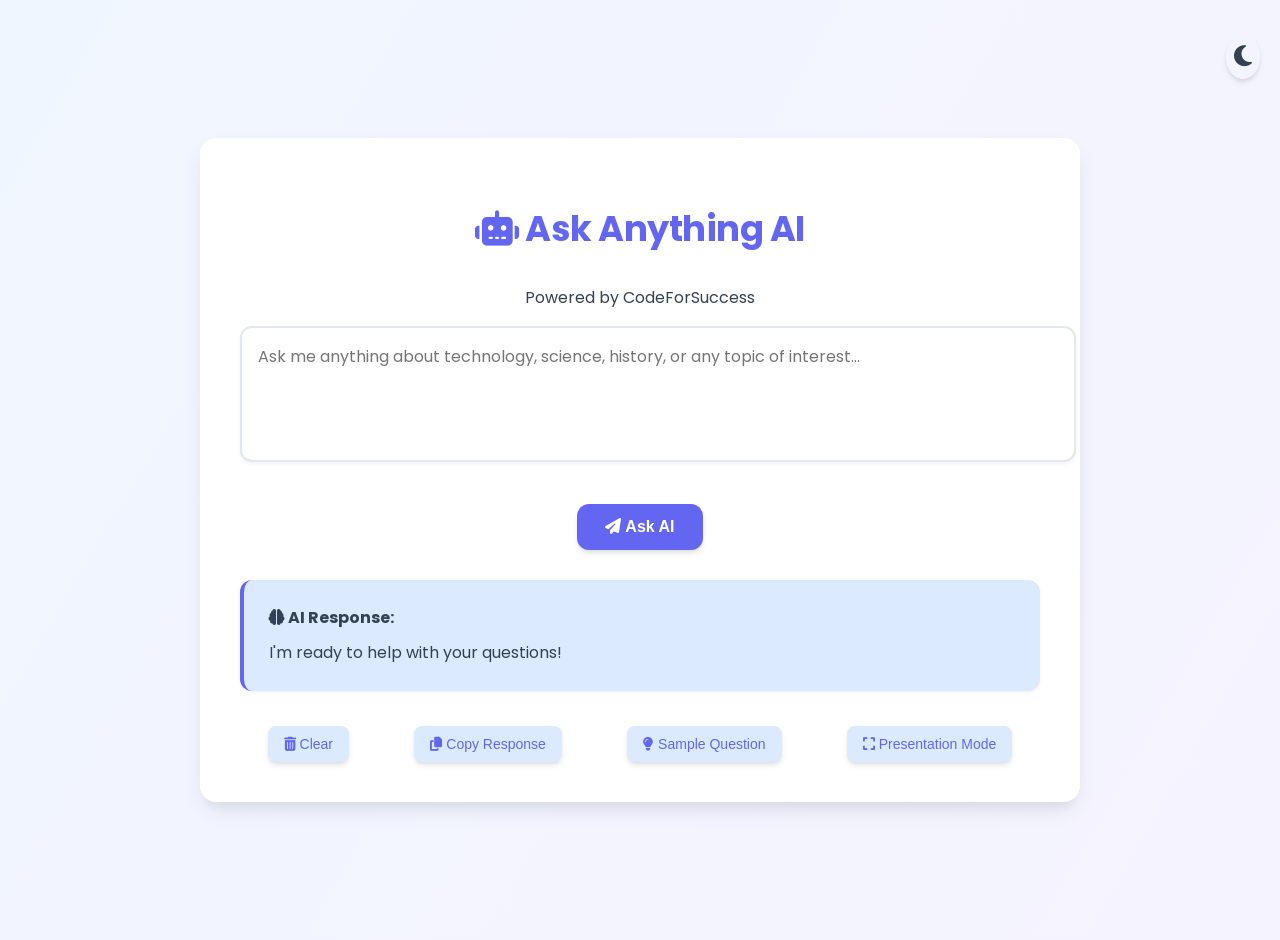
<file: 14_Spring AI/AI-UI/AskAnythingUI/index.html>
<!DOCTYPE html>
<html lang="en">
  <head>
    <meta charset="UTF-8" />
    <meta name="viewport" content="width=device-width, initial-scale=1.0" />
    <title>Ask Anything AI | Spring AI + JS</title>
    <link rel="stylesheet" href="style.css" />
    <link
      rel="stylesheet"
      href="https://cdnjs.cloudflare.com/ajax/libs/font-awesome/6.4.0/css/all.min.css"
    />
  </head>
  <body>
    <button id="themeToggle" class="theme-toggle">
      <i class="fas fa-moon"></i>
    </button>

    <div class="container">
      <h1><i class="fas fa-robot"></i> Ask Anything AI</h1>
      <p class="subtitle">Powered by CodeForSuccess</p>

      <div class="input-container">
        <textarea
          id="question"
          placeholder="Ask me anything about technology, science, history, or any topic of interest..."
          rows="4"
        ></textarea>
      </div>

      <button id="askBtn"><i class="fas fa-paper-plane"></i> Ask AI</button>

      <div class="loader" id="loader"></div>

      <div id="responseBox">
        <strong><i class="fas fa-brain"></i> AI Response:</strong>
        <span id="answer">I'm ready to help with your questions!</span>
      </div>

      <div class="features-container">
        <button class="feature-button" id="clearBtn">
          <i class="fas fa-trash-alt"></i> Clear
        </button>
        <button class="feature-button" id="copyBtn">
          <i class="fas fa-copy"></i> Copy Response
        </button>
        <button class="feature-button" id="sampleQuestionBtn">
          <i class="fas fa-lightbulb"></i> Sample Question
        </button>
        <button class="feature-button" id="fullscreenBtn">
          <i class="fas fa-expand"></i> Presentation Mode
        </button>
      </div>
    </div>

    <script src="script.js"></script>
  </body>
</html>
</file>
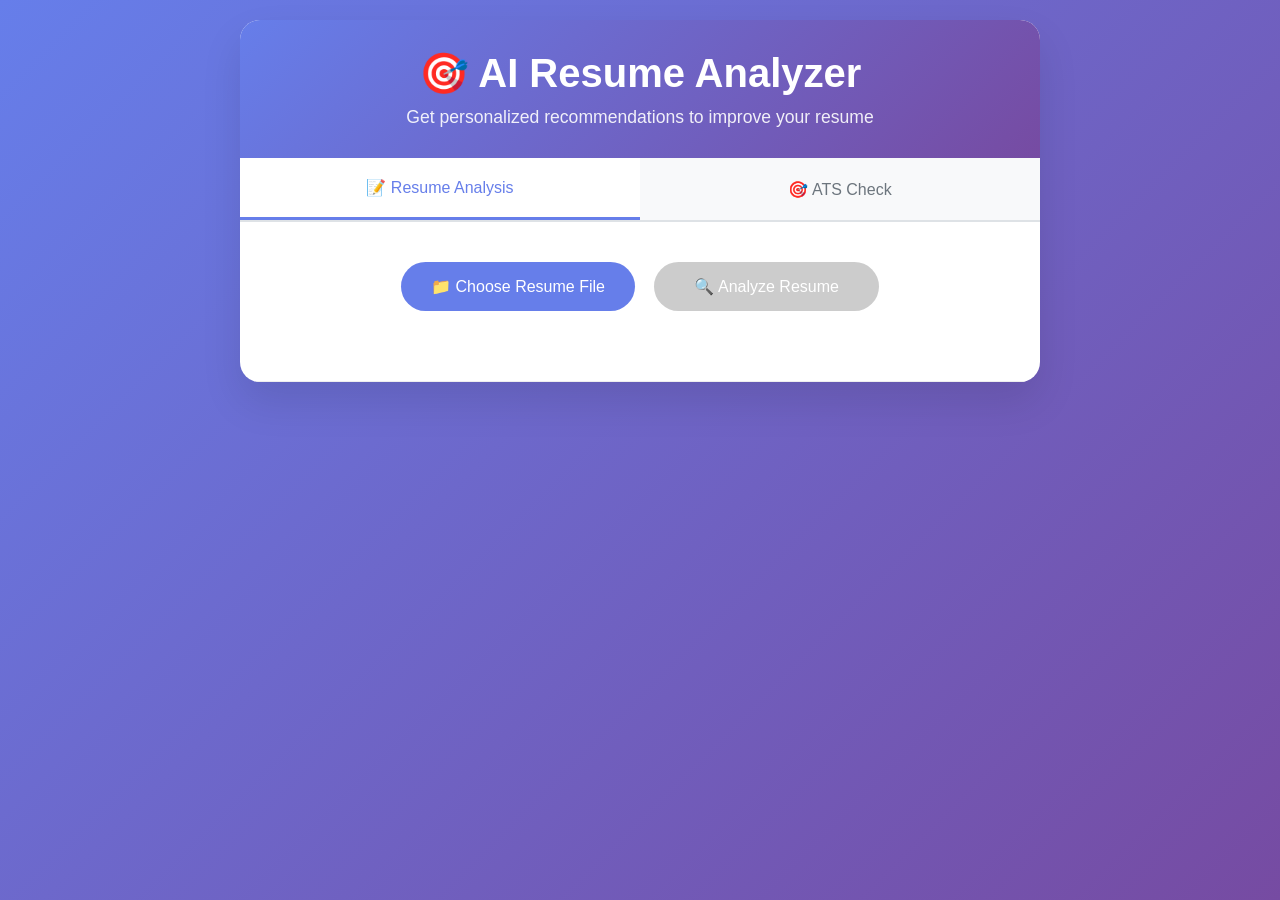
<file: 14_Spring AI/AI-UI/ResumeAnalyserUI/index.html>
<!DOCTYPE html>
<html lang="en">
  <head>
    <meta charset="UTF-8" />
    <meta name="viewport" content="width=device-width, initial-scale=1.0" />
    <title>AI Resume Analyzer</title>
    <style>
      * {
        margin: 0;
        padding: 0;
        box-sizing: border-box;
      }

      body {
        font-family: "Segoe UI", Tahoma, Geneva, Verdana, sans-serif;
        background: linear-gradient(135deg, #667eea 0%, #764ba2 100%);
        min-height: 100vh;
        padding: 20px;
      }

      .container {
        max-width: 800px;
        margin: 0 auto;
        background: white;
        border-radius: 20px;
        box-shadow: 0 20px 40px rgba(0, 0, 0, 0.1);
        overflow: hidden;
      }

      .header {
        background: linear-gradient(135deg, #667eea 0%, #764ba2 100%);
        color: white;
        padding: 30px;
        text-align: center;
      }

      .header h1 {
        font-size: 2.5em;
        margin-bottom: 10px;
      }

      .header p {
        opacity: 0.9;
        font-size: 1.1em;
      }

      .tab-container {
        display: flex;
        background: #f8f9fa;
        border-bottom: 2px solid #dee2e6;
      }

      .tab-button {
        flex: 1;
        padding: 20px;
        background: transparent;
        border: none;
        cursor: pointer;
        font-size: 16px;
        font-weight: 500;
        color: #6c757d;
        transition: all 0.3s ease;
      }

      .tab-button.active {
        background: white;
        color: #667eea;
        border-bottom: 3px solid #667eea;
      }

      .tab-button:hover {
        background: #e9ecef;
      }

      .upload-section {
        padding: 40px;
        text-align: center;
        border-bottom: 1px solid #eee;
      }

      .tab-content {
        display: none;
      }

      .tab-content.active {
        display: block;
      }

      .job-description-section {
        margin-top: 20px;
        text-align: left;
      }

      .job-description-textarea {
        width: 100%;
        min-height: 150px;
        padding: 15px;
        border: 2px solid #dee2e6;
        border-radius: 8px;
        font-family: inherit;
        font-size: 14px;
        resize: vertical;
        margin-bottom: 20px;
      }

      .job-description-textarea:focus {
        outline: none;
        border-color: #667eea;
        box-shadow: 0 0 0 3px rgba(102, 126, 234, 0.1);
      }

      .file-input-wrapper {
        position: relative;
        display: inline-block;
        margin-bottom: 20px;
      }

      .file-input {
        position: absolute;
        opacity: 0;
        width: 100%;
        height: 100%;
        cursor: pointer;
      }

      .file-input-button {
        background: #667eea;
        color: white;
        padding: 15px 30px;
        border-radius: 50px;
        border: none;
        cursor: pointer;
        font-size: 16px;
        transition: all 0.3s ease;
      }

      .file-input-button:hover {
        background: #5a6fd8;
        transform: translateY(-2px);
      }

      .analyze-btn {
        background: #28a745;
        color: white;
        padding: 15px 40px;
        border-radius: 50px;
        border: none;
        cursor: pointer;
        font-size: 16px;
        margin-left: 15px;
        transition: all 0.3s ease;
      }

      .analyze-btn:hover {
        background: #218838;
        transform: translateY(-2px);
      }

      .analyze-btn:disabled {
        background: #ccc;
        cursor: not-allowed;
        transform: none;
      }

      .results-section {
        padding: 40px;
        display: none;
      }

      .quality-score {
        text-align: center;
        margin-bottom: 30px;
      }

      .score-circle {
        width: 120px;
        height: 120px;
        border-radius: 50%;
        background: conic-gradient(
          #28a745 0deg,
          #28a745 var(--score-deg),
          #e9ecef var(--score-deg),
          #e9ecef 360deg
        );
        display: flex;
        align-items: center;
        justify-content: center;
        margin: 0 auto 15px;
        position: relative;
      }

      .score-circle::before {
        content: "";
        width: 90px;
        height: 90px;
        border-radius: 50%;
        background: white;
        position: absolute;
      }

      .score-text {
        position: relative;
        z-index: 1;
        font-size: 24px;
        font-weight: bold;
        color: #333;
      }

      .improvements-section {
        margin-top: 30px;
      }

      .improvements-title {
        font-size: 1.8em;
        color: #333;
        margin-bottom: 20px;
        display: flex;
        align-items: center;
        gap: 10px;
      }

      .improvement-card {
        background: linear-gradient(135deg, #fff7e6, #fff1d7);
        border: 2px solid #ffc107;
        border-left: 6px solid #ff9800;
        padding: 20px;
        margin-bottom: 15px;
        border-radius: 12px;
        transition: all 0.3s ease;
        box-shadow: 0 2px 8px rgba(255, 193, 7, 0.2);
      }

      .improvement-card:hover {
        transform: translateX(5px) translateY(-2px);
        box-shadow: 0 8px 20px rgba(255, 193, 7, 0.3);
        border-left-color: #e68900;
      }

      .improvement-number {
        background: linear-gradient(135deg, #ff9800, #e68900);
        color: white;
        width: 35px;
        height: 35px;
        border-radius: 50%;
        display: flex;
        align-items: center;
        justify-content: center;
        font-weight: bold;
        margin-bottom: 12px;
        box-shadow: 0 2px 6px rgba(255, 152, 0, 0.4);
      }

      .improvement-text {
        color: #8b4513;
        line-height: 1.7;
        font-size: 16px;
        font-weight: 500;
        text-shadow: 0 1px 2px rgba(255, 255, 255, 0.8);
      }

      .improvement-text::before {
        content: "💡";
        margin-right: 8px;
        font-size: 18px;
      }

      .skills-section {
        margin-top: 30px;
        padding-top: 30px;
        border-top: 1px solid #eee;
      }

      .skills-title {
        font-size: 1.5em;
        color: #333;
        margin-bottom: 15px;
      }

      .skills-container {
        display: flex;
        flex-wrap: wrap;
        gap: 10px;
      }

      .skill-tag {
        background: linear-gradient(135deg, #667eea, #764ba2);
        color: white;
        padding: 8px 16px;
        border-radius: 20px;
        font-size: 14px;
        font-weight: 500;
      }

      .loading {
        text-align: center;
        padding: 40px;
        display: none;
      }

      .spinner {
        width: 40px;
        height: 40px;
        border: 4px solid #f3f3f3;
        border-top: 4px solid #667eea;
        border-radius: 50%;
        animation: spin 1s linear infinite;
        margin: 0 auto 20px;
      }

      @keyframes spin {
        0% {
          transform: rotate(0deg);
        }
        100% {
          transform: rotate(360deg);
        }
      }

      .file-name {
        margin-top: 10px;
        color: #666;
        font-style: italic;
      }

      .error-message {
        background: #f8d7da;
        color: #721c24;
        padding: 15px;
        border-radius: 8px;
        margin-top: 20px;
        display: none;
      }

      .ats-results-section {
        padding: 40px;
        display: none;
      }

      .ats-score-container {
        text-align: center;
        margin-bottom: 30px;
      }

      .ats-score-circle {
        width: 140px;
        height: 140px;
        border-radius: 50%;
        background: conic-gradient(
          #28a745 0deg,
          #28a745 var(--ats-score-deg),
          #e9ecef var(--ats-score-deg),
          #e9ecef 360deg
        );
        display: flex;
        align-items: center;
        justify-content: center;
        margin: 0 auto 15px;
        position: relative;
      }

      .ats-score-circle::before {
        content: "";
        width: 110px;
        height: 110px;
        border-radius: 50%;
        background: white;
        position: absolute;
      }

      .ats-score-text {
        position: relative;
        z-index: 1;
        font-size: 28px;
        font-weight: bold;
        color: #333;
      }

      .keywords-section {
        display: grid;
        grid-template-columns: 1fr 1fr;
        gap: 30px;
        margin-top: 30px;
      }

      .keywords-container {
        background: #f8f9fa;
        padding: 20px;
        border-radius: 12px;
        border: 2px solid #e9ecef;
      }

      .keywords-container.matched {
        border-color: #28a745;
        background: linear-gradient(135deg, #d4edda, #c3e6cb);
      }

      .keywords-container.missing {
        border-color: #dc3545;
        background: linear-gradient(135deg, #f8d7da, #f5c6cb);
      }

      .keywords-title {
        font-size: 1.3em;
        margin-bottom: 15px;
        display: flex;
        align-items: center;
        gap: 8px;
      }

      .keyword-tag {
        display: inline-block;
        padding: 6px 12px;
        margin: 4px;
        border-radius: 16px;
        font-size: 14px;
        font-weight: 500;
      }

      .keyword-tag.matched {
        background: #28a745;
        color: white;
      }

      .keyword-tag.missing {
        background: #dc3545;
        color: white;
      }

      .ats-summary {
        background: #e3f2fd;
        border: 2px solid #2196f3;
        border-radius: 12px;
        padding: 20px;
        margin-top: 30px;
      }

      .ats-summary-title {
        font-size: 1.4em;
        color: #1976d2;
        margin-bottom: 10px;
        display: flex;
        align-items: center;
        gap: 8px;
      }

      .ats-summary-text {
        color: #424242;
        line-height: 1.6;
        font-size: 16px;
      }
    </style>
  </head>
  <body>
    <div class="container">
      <div class="header">
        <h1>🎯 AI Resume Analyzer</h1>
        <p>Get personalized recommendations to improve your resume</p>
      </div>

      <div class="tab-container">
        <button class="tab-button active" onclick="showTab('resume-analysis')">
          📝 Resume Analysis
        </button>
        <button class="tab-button" onclick="showTab('ats-check')">
          🎯 ATS Check
        </button>
      </div>

      <div class="upload-section">
        <div id="resume-analysis" class="tab-content active">
          <div class="file-input-wrapper">
            <input
              type="file"
              id="resumeFile"
              class="file-input"
              accept=".pdf,.doc,.docx"
            />
            <button class="file-input-button">📁 Choose Resume File</button>
          </div>
          <button
            onclick="uploadResume()"
            class="analyze-btn"
            id="analyzeBtn"
            disabled
          >
            🔍 Analyze Resume
          </button>
          <div class="file-name" id="fileName"></div>
        </div>

        <div id="ats-check" class="tab-content">
          <div class="file-input-wrapper">
            <input
              type="file"
              id="atsResumeFile"
              class="file-input"
              accept=".pdf,.doc,.docx"
            />
            <button class="file-input-button">📁 Choose Resume File</button>
          </div>
          <div class="job-description-section">
            <label for="jobDescription" style="display: block; margin-bottom: 8px; font-weight: 500; color: #333;">
              Job Description:
            </label>
            <textarea
              id="jobDescription"
              class="job-description-textarea"
              placeholder="Paste the job description here..."
            ></textarea>
          </div>
          <button
            onclick="checkATS()"
            class="analyze-btn"
            id="atsCheckBtn"
            disabled
          >
            🎯 Check ATS Compatibility
          </button>
          <div class="file-name" id="atsFileName"></div>
        </div>

        <div class="error-message" id="errorMessage"></div>
      </div>

      <div class="loading" id="loading">
        <div class="spinner"></div>
        <p>Analyzing your resume... Please wait</p>
      </div>

      <div class="results-section" id="results">
        <div class="quality-score">
          <div class="score-circle" id="scoreCircle">
            <div class="score-text" id="scoreText">0/10</div>
          </div>
          <h3>Overall Resume Quality</h3>
        </div>

        <div class="improvements-section">
          <h2 class="improvements-title">💡 Recommended Improvements</h2>
          <div id="improvementsList"></div>
        </div>

        <div class="skills-section">
          <h3 class="skills-title">🎯 Key Skills Identified</h3>
          <div class="skills-container" id="skillsContainer"></div>
        </div>
      </div>

      <div class="ats-results-section" id="atsResults">
        <div class="ats-score-container">
          <div class="ats-score-circle" id="atsScoreCircle">
            <div class="ats-score-text" id="atsScoreText">0%</div>
          </div>
          <h3>ATS Compatibility Score</h3>
        </div>

        <div class="ats-summary" id="atsSummarySection">
          <h3 class="ats-summary-title">
            📋 ATS Analysis Summary
          </h3>
          <div class="ats-summary-text" id="atsSummaryText"></div>
        </div>

        <div class="keywords-section">
          <div class="keywords-container matched">
            <h3 class="keywords-title">
              ✅ Matched Keywords
            </h3>
            <div id="matchedKeywords"></div>
          </div>

          <div class="keywords-container missing">
            <h3 class="keywords-title">
              ❌ Missing Keywords
            </h3>
            <div id="missingKeywords"></div>
          </div>
        </div>
      </div>
    </div>

    <script>
      // Tab functionality
      function showTab(tabName) {
        // Hide all tab contents
        document.querySelectorAll('.tab-content').forEach(content => {
          content.classList.remove('active');
        });
        
        // Remove active class from all tab buttons
        document.querySelectorAll('.tab-button').forEach(button => {
          button.classList.remove('active');
        });
        
        // Show selected tab content
        document.getElementById(tabName).classList.add('active');
        
        // Add active class to clicked tab button
        event.target.classList.add('active');
        
        // Hide results sections
        document.getElementById('results').style.display = 'none';
        document.getElementById('atsResults').style.display = 'none';
        document.getElementById('loading').style.display = 'none';
        document.getElementById('errorMessage').style.display = 'none';
      }

      // Resume file input handler
      document
        .getElementById("resumeFile")
        .addEventListener("change", function () {
          const file = this.files[0];
          const analyzeBtn = document.getElementById("analyzeBtn");
          const fileName = document.getElementById("fileName");

          if (file) {
            analyzeBtn.disabled = false;
            fileName.textContent = `Selected: ${file.name}`;
          } else {
            analyzeBtn.disabled = true;
            fileName.textContent = "";
          }
        });

      // ATS resume file input handler
      document
        .getElementById("atsResumeFile")
        .addEventListener("change", function () {
          checkATSFormValidity();
        });

      // Job description input handler
      document
        .getElementById("jobDescription")
        .addEventListener("input", function () {
          checkATSFormValidity();
        });

      function checkATSFormValidity() {
        const file = document.getElementById("atsResumeFile").files[0];
        const jobDescription = document.getElementById("jobDescription").value.trim();
        const atsCheckBtn = document.getElementById("atsCheckBtn");
        const atsFileName = document.getElementById("atsFileName");

        if (file && jobDescription) {
          atsCheckBtn.disabled = false;
          atsFileName.textContent = `Selected: ${file.name}`;
        } else {
          atsCheckBtn.disabled = true;
          if (file) {
            atsFileName.textContent = `Selected: ${file.name} (Job description required)`;
          } else {
            atsFileName.textContent = "";
          }
        }
      }

      async function uploadResume() {
        const file = document.getElementById("resumeFile").files[0];
        if (!file) {
          showError("Please select a file first!");
          return;
        }

        // Show loading state
        document.getElementById("loading").style.display = "block";
        document.getElementById("results").style.display = "none";
        document.getElementById("atsResults").style.display = "none";
        document.getElementById("errorMessage").style.display = "none";

        try {
          const formData = new FormData();
          formData.append("file", file);

          const res = await fetch("http://localhost:8080/api/resume/analyze", {
            method: "POST",
            body: formData,
          });

          if (!res.ok) {
            throw new Error("Failed to analyze resume");
          }

          const data = await res.json();
          displayResults(data);
        } catch (error) {
          showError("Error analyzing resume. Please try again.");
          console.error("Error:", error);
        } finally {
          document.getElementById("loading").style.display = "none";
        }
      }

      async function checkATS() {
        const file = document.getElementById("atsResumeFile").files[0];
        const jobDescription = document.getElementById("jobDescription").value.trim();
        
        if (!file || !jobDescription) {
          showError("Please select a resume file and enter a job description!");
          return;
        }

        // Show loading state
        document.getElementById("loading").style.display = "block";
        document.getElementById("results").style.display = "none";
        document.getElementById("atsResults").style.display = "none";
        document.getElementById("errorMessage").style.display = "none";

        try {
          const formData = new FormData();
          formData.append("file", file);
          formData.append("jd", jobDescription);

          const res = await fetch("http://localhost:8080/api/resume/ats-check", {
            method: "POST",
            body: formData,
          });

          if (!res.ok) {
            throw new Error("Failed to perform ATS check");
          }

          const data = await res.json();
          displayATSResults(data);
        } catch (error) {
          showError("Error performing ATS check. Please try again.");
          console.error("Error:", error);
        } finally {
          document.getElementById("loading").style.display = "none";
        }
      }

      function displayResults(data) {
        // Parse the analysis if it's a JSON string
        let analysisData = data;
        if (data.analysis) {
          try {
            // Extract JSON from the analysis string
            const jsonMatch = data.analysis.match(/```json\n([\s\S]*?)\n```/);
            if (jsonMatch) {
              analysisData = JSON.parse(jsonMatch[1]);
            }
          } catch (error) {
            console.error("Error parsing analysis:", error);
            showError("Error parsing analysis results");
            return;
          }
        }

        // Display quality score
        const score =
          analysisData.overall_resume_quality_rating ||
          analysisData.overall_resume_quality ||
          0;
        const scoreCircle = document.getElementById("scoreCircle");
        const scoreText = document.getElementById("scoreText");

        scoreCircle.style.setProperty(
          "--score-deg",
          `${(score / 10) * 360}deg`
        );
        scoreText.textContent = `${score}/10`;

        // Display improvements
        const improvementsList = document.getElementById("improvementsList");
        improvementsList.innerHTML = "";

        const improvements =
          analysisData.suggested_improvements ||
          analysisData.improvements ||
          [];

        if (improvements.length > 0) {
          improvements.forEach((improvement, index) => {
            const improvementCard = document.createElement("div");
            improvementCard.className = "improvement-card";
            const improvementText =
              improvement.improvement || improvement.suggestion || improvement;
            improvementCard.innerHTML = `
                        <div class="improvement-number">${index + 1}</div>
                        <div class="improvement-text">• ${improvementText}</div>
                    `;
            improvementsList.appendChild(improvementCard);
          });
        } else {
          improvementsList.innerHTML =
            "<p>Great job! No specific improvements needed.</p>";
        }

        // Display skills
        const skillsContainer = document.getElementById("skillsContainer");
        skillsContainer.innerHTML = "";

        if (analysisData.key_skills && analysisData.key_skills.length > 0) {
          analysisData.key_skills.forEach((skill) => {
            const skillTag = document.createElement("span");
            skillTag.className = "skill-tag";
            skillTag.textContent = skill;
            skillsContainer.appendChild(skillTag);
          });
        }

        // Show results section
        document.getElementById("results").style.display = "block";
      }

      function displayATSResults(data) {
        // Parse the ATS report if it's a JSON string
        let atsData = data;
        if (data.atsReport) {
          try {
            // Extract JSON from the atsReport string if it contains markdown
            const jsonMatch = data.atsReport.match(/```json\n([\s\S]*?)\n```/);
            if (jsonMatch) {
              atsData = JSON.parse(jsonMatch[1]);
            } else {
              // Try to parse directly if it's already JSON
              atsData = JSON.parse(data.atsReport);
            }
          } catch (error) {
            console.error("Error parsing ATS report:", error);
            showError("Error parsing ATS analysis results");
            return;
          }
        }

        // Display ATS score
        const atsScore = atsData.atsScore || 0;
        const atsScoreCircle = document.getElementById("atsScoreCircle");
        const atsScoreText = document.getElementById("atsScoreText");
        
        atsScoreCircle.style.setProperty("--ats-score-deg", `${(atsScore / 100) * 360}deg`);
        atsScoreText.textContent = `${atsScore}%`;

        // Display summary
        const atsSummaryText = document.getElementById("atsSummaryText");
        atsSummaryText.textContent = atsData.summary || "No summary available.";

        // Display matched keywords
        const matchedKeywordsContainer = document.getElementById("matchedKeywords");
        matchedKeywordsContainer.innerHTML = "";
        
        if (atsData.matchedKeywords && atsData.matchedKeywords.length > 0) {
          atsData.matchedKeywords.forEach(keyword => {
            const keywordTag = document.createElement("span");
            keywordTag.className = "keyword-tag matched";
            keywordTag.textContent = keyword;
            matchedKeywordsContainer.appendChild(keywordTag);
          });
        } else {
          matchedKeywordsContainer.innerHTML = "<p>No matched keywords found.</p>";
        }

        // Display missing keywords
        const missingKeywordsContainer = document.getElementById("missingKeywords");
        missingKeywordsContainer.innerHTML = "";
        
        if (atsData.missingKeywords && atsData.missingKeywords.length > 0) {
          atsData.missingKeywords.forEach(keyword => {
            const keywordTag = document.createElement("span");
            keywordTag.className = "keyword-tag missing";
            keywordTag.textContent = keyword;
            missingKeywordsContainer.appendChild(keywordTag);
          });
        } else {
          missingKeywordsContainer.innerHTML = "<p>No missing keywords identified.</p>";
        }

        // Show ATS results section
        document.getElementById("atsResults").style.display = "block";
      }

      function showError(message) {
        const errorDiv = document.getElementById("errorMessage");
        errorDiv.textContent = message;
        errorDiv.style.display = "block";
      }
    </script>
  </body>
</html>
</file>
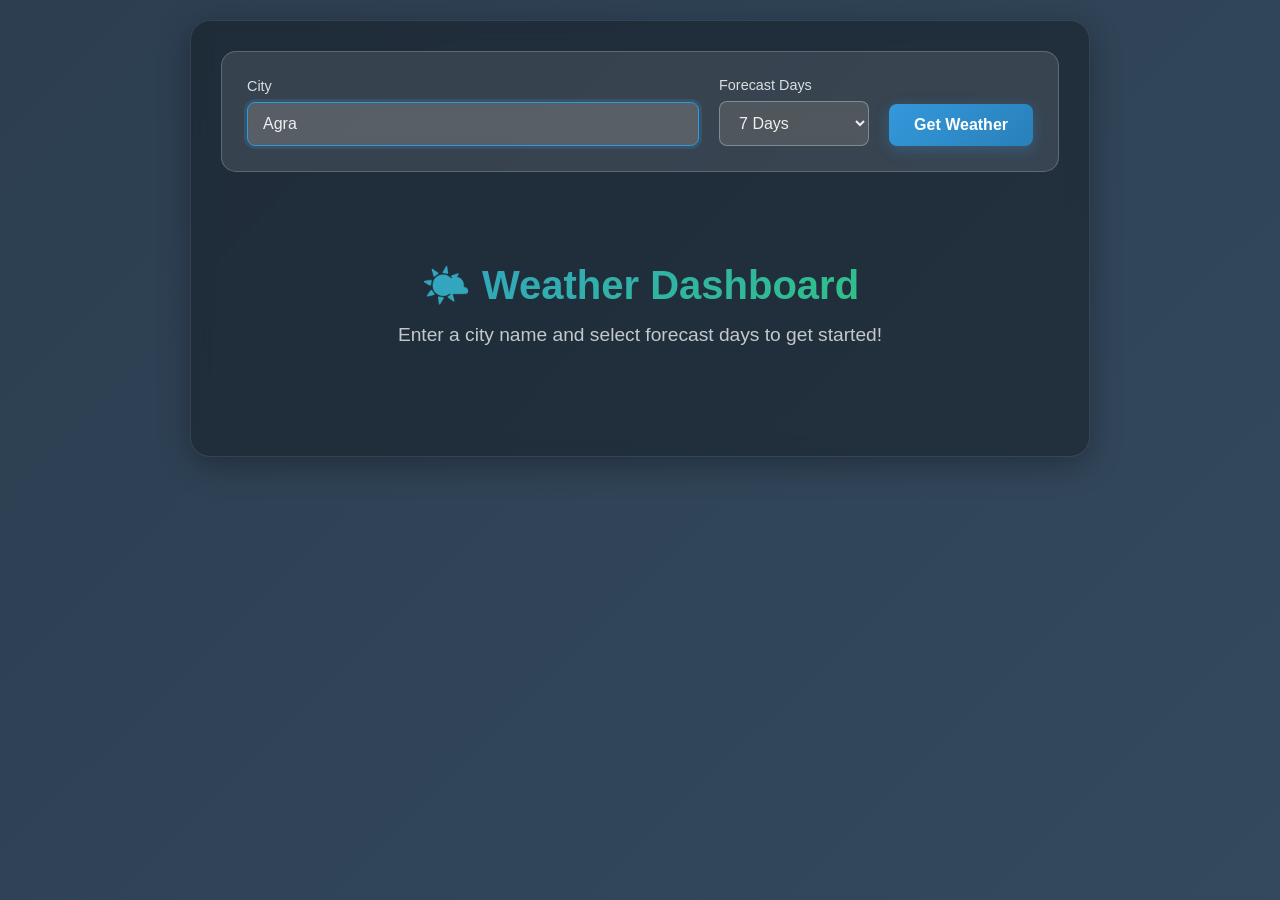
<file: Weather API/Weather-App/UI/index.html>
<!doctype html>
<html lang="en">
  <head>
    <meta charset="UTF-8" />
    <meta name="viewport" content="width=device-width, initial-scale=1.0" />
    <title>Weather Dashboard</title>
    <link rel="stylesheet" href="styles.css" />
  </head>
  <body>
    <div class="weather-container">
      <!-- Search Form -->
      <div class="search-section">
        <form id="weather-form" class="search-form">
          <div class="form-group">
            <label for="city-input">City</label>
            <input
              type="text"
              id="city-input"
              placeholder="Enter city name"
              value="Agra"
              required
            />
          </div>
          <div class="form-group">
            <label for="days-input">Forecast Days</label>
            <select id="days-input" required>
              <option value="3">3 Days</option>
              <option value="5">5 Days</option>
              <option value="7" selected>7 Days</option>
              <option value="10">10 Days</option>
            </select>
          </div>
          <button type="submit" class="search-btn">Get Weather</button>
        </form>
      </div>

      <div id="weather-content" class="welcome">
        <div class="welcome-message">
          <h2>🌤️ Weather Dashboard</h2>
          <p>Enter a city name and select forecast days to get started!</p>
        </div>
      </div>
    </div>

    <script src="script.js"></script>
  </body>
</html>
</file>
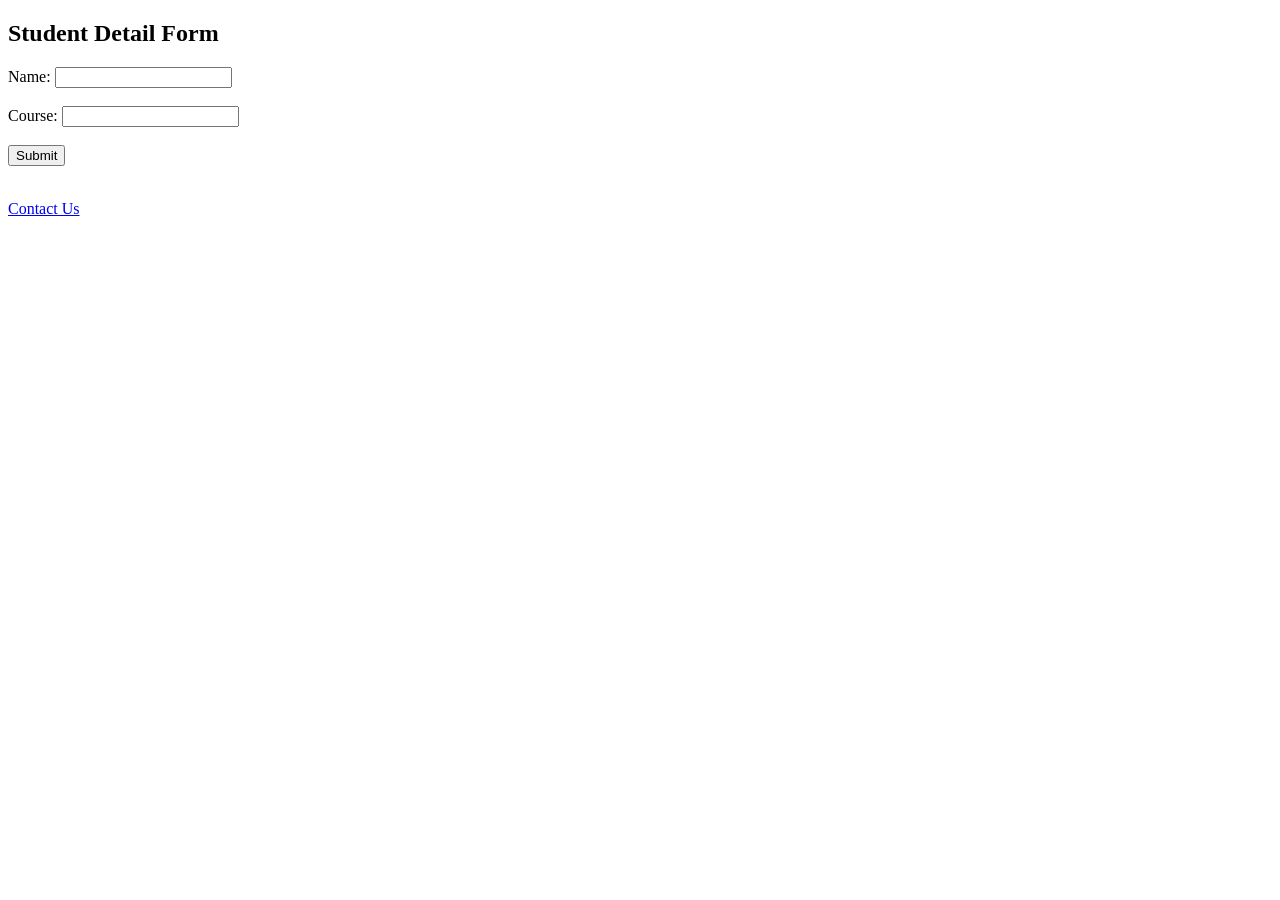
<file: 3. Servelet/Codes/HttpServletDemo/src/main/webapp/index.html>
<!DOCTYPE html>
<html lang="en">
<head>
    <meta charset="UTF-8">
    <title>Title</title>
</head>
<body>

    <h2> Student Detail Form</h2>

    <form action="login" method="post">
        Name: <input type="text" name="name" required> <br><br>
        Course: <input type="text" name="course" required> <br><br>
        <input type="submit" value="Submit">

    </form>

<br>
<p>
    <a href="login">Contact Us</a></p>
</body>
</html>
</file>
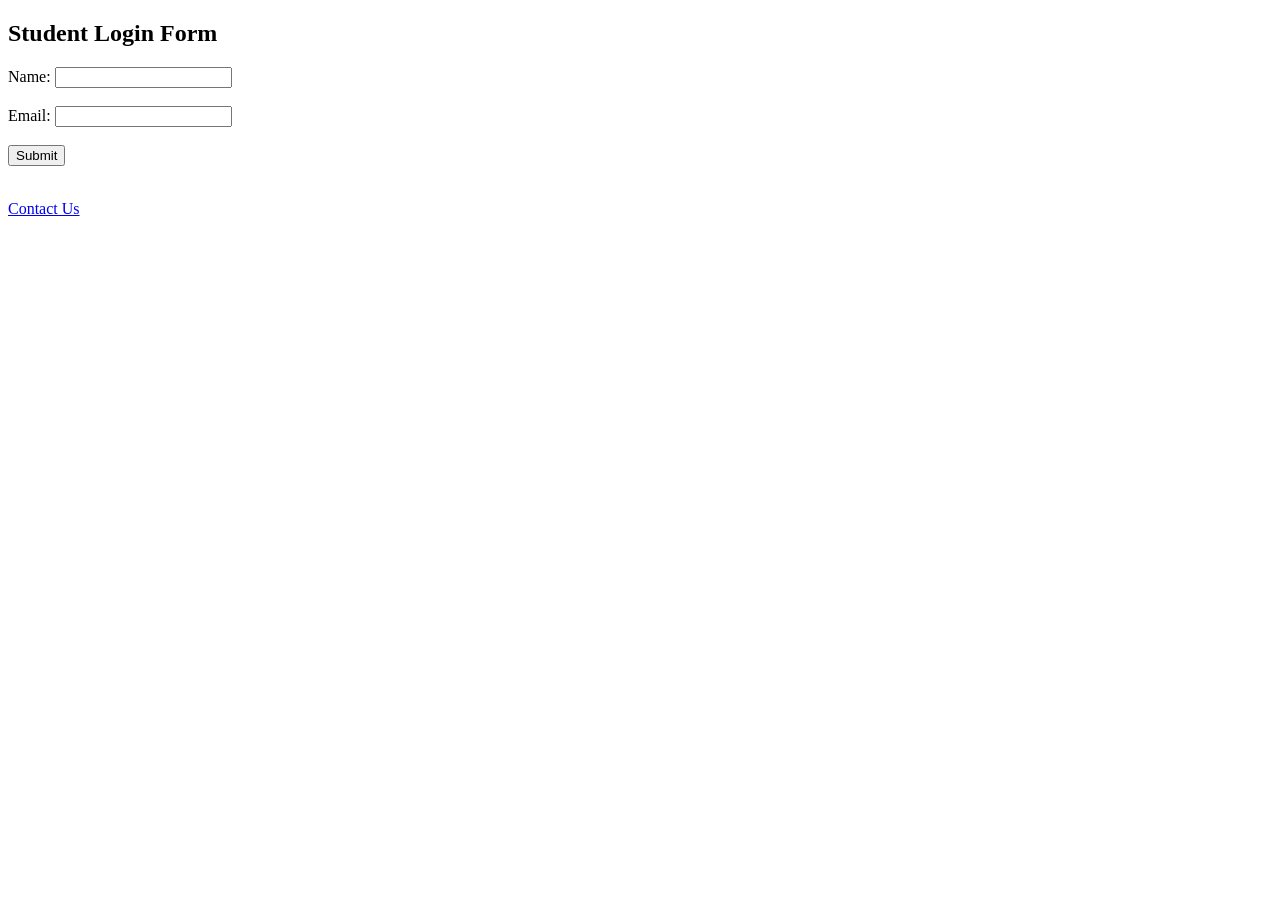
<file: 3. Servelet/Codes/SessionDemo/src/main/webapp/index.html>
<!DOCTYPE html>
<html lang="en">
<head>
    <meta charset="UTF-8">
    <title>Title</title>
</head>
<body>

<h2> Student Login Form</h2>

<form action="login" method="post">
    Name: <input type="text" name="name" required> <br><br>
    Email: <input type="text" name="email" required> <br><br>
    <input type="submit" value="Submit">

</form>

<br>
<p>
    <a href="login">Contact Us</a></p>
</body>
</html>
</file>
<file: 14_Spring AI/AI-UI/AskAnythingUI/style.css>
@import url("https://fonts.googleapis.com/css2?family=Poppins:wght@300;400;500;600;700&display=swap");
@import url("https://fonts.googleapis.com/css2?family=JetBrains+Mono:wght@400;500&display=swap");

:root {
  --primary-color: #6366f1;
  --primary-hover: #4f46e5;
  --bg-light: #f8fafc;
  --bg-dark: #1e293b;
  --text-light: #334155;
  --text-dark: #e2e8f0;
  --accent-light: #dbeafe;
  --accent-dark: #1e40af;
  --surface-light: #ffffff;
  --surface-dark: #0f172a;
  --shadow-light: 0 10px 25px -5px rgba(0, 0, 0, 0.1),
    0 10px 10px -5px rgba(0, 0, 0, 0.04);
  --shadow-dark: 0 10px 25px -5px rgba(0, 0, 0, 0.5),
    0 10px 10px -5px rgba(0, 0, 0, 0.2);
  --transition: all 0.3s ease;
}

body {
  font-family: "Poppins", sans-serif;
  background: var(--bg-light);
  background-image: linear-gradient(120deg, #f0f6ff 0%, #f5f3ff 100%);
  color: var(--text-light);
  display: flex;
  align-items: center;
  justify-content: center;
  min-height: 100vh;
  margin: 0;
  transition: var(--transition);
  padding: 20px;
}

body.dark-mode {
  background-image: linear-gradient(120deg, #1e293b 0%, #1e1b4b 100%);
  color: var(--text-dark);
}

.container {
  width: 90%;
  max-width: 800px;
  background: var(--surface-light);
  border-radius: 16px;
  padding: 40px;
  box-shadow: var(--shadow-light);
  text-align: center;
  transition: var(--transition);
}

.dark-mode .container {
  background: var(--surface-dark);
  box-shadow: var(--shadow-dark);
}

h1 {
  color: var(--primary-color);
  margin-bottom: 30px;
  font-weight: 700;
  font-size: 2.2rem;
  letter-spacing: -0.5px;
}

.dark-mode h1 {
  color: #a5b4fc;
}

.theme-toggle {
  position: absolute;
  top: 20px;
  right: 20px;
  background: none;
  border: none;
  font-size: 24px;
  cursor: pointer;
  color: var(--text-light);
  padding: 8px;
  border-radius: 50%;
  transition: var(--transition);
}

.dark-mode .theme-toggle {
  color: var(--text-dark);
}

.input-container {
  position: relative;
  margin-bottom: 20px;
}

textarea {
  width: 100%;
  padding: 16px;
  font-size: 16px;
  border: 2px solid #e2e8f0;
  border-radius: 12px;
  resize: none;
  transition: var(--transition);
  background: var(--surface-light);
  color: var(--text-light);
  font-family: "Poppins", sans-serif;
  box-shadow: 0 2px 4px rgba(0, 0, 0, 0.05);
}

.dark-mode textarea {
  border-color: #334155;
  background: #1e293b;
  color: var(--text-dark);
}

textarea:focus {
  border-color: var(--primary-color);
  outline: none;
  box-shadow: 0 0 0 3px rgba(99, 102, 241, 0.2);
}

button {
  background-color: var(--primary-color);
  color: white;
  border: none;
  padding: 14px 28px;
  border-radius: 12px;
  cursor: pointer;
  font-size: 16px;
  font-weight: 600;
  margin-top: 15px;
  transition: var(--transition);
  box-shadow: 0 4px 6px -1px rgba(0, 0, 0, 0.1),
    0 2px 4px -1px rgba(0, 0, 0, 0.06);
}

button:hover {
  background-color: var(--primary-hover);
  transform: translateY(-2px);
  box-shadow: 0 10px 15px -3px rgba(0, 0, 0, 0.1),
    0 4px 6px -2px rgba(0, 0, 0, 0.05);
}

button:active {
  transform: translateY(0);
}

#responseBox {
  margin-top: 30px;
  text-align: left;
  background: var(--accent-light);
  border-radius: 12px;
  padding: 25px;
  font-size: 16px;
  color: var(--text-light);
  transition: var(--transition);
  box-shadow: 0 2px 4px rgba(0, 0, 0, 0.05);
  border-left: 4px solid var(--primary-color);
}

.dark-mode #responseBox {
  background: rgba(30, 41, 59, 0.8);
  color: var(--text-dark);
  border-left: 4px solid #818cf8;
}

#answer {
  display: block;
  margin-top: 10px;
  line-height: 1.6;
  white-space: pre-wrap;
  font-family: "Poppins", sans-serif;
}

.code-block {
  font-family: "JetBrains Mono", monospace;
  background: #f1f5f9;
  padding: 12px;
  border-radius: 8px;
  margin: 10px 0;
  overflow-x: auto;
}

.dark-mode .code-block {
  background: #0f172a;
}

.loader {
  display: none;
  width: 48px;
  height: 48px;
  border: 5px solid var(--accent-light);
  border-bottom-color: var(--primary-color);
  border-radius: 50%;
  margin: 20px auto;
  animation: rotation 1s linear infinite;
}

.dark-mode .loader {
  border: 5px solid #334155;
  border-bottom-color: #818cf8;
}

@keyframes rotation {
  0% {
    transform: rotate(0deg);
  }
  100% {
    transform: rotate(360deg);
  }
}

.features-container {
  display: flex;
  justify-content: space-around;
  flex-wrap: wrap;
  margin-top: 20px;
  gap: 10px;
}

.feature-button {
  background-color: var(--accent-light);
  color: var(--primary-color);
  border: none;
  padding: 10px 16px;
  border-radius: 8px;
  cursor: pointer;
  font-size: 14px;
  font-weight: 500;
  transition: var(--transition);
}

.dark-mode .feature-button {
  background-color: #334155;
  color: #a5b4fc;
}

.feature-button:hover {
  background-color: var(--primary-color);
  color: white;
}

.dark-mode .feature-button:hover {
  background-color: #4f46e5;
}
</file>
<file: Weather API/Weather-App/UI/styles.css>
* {
  margin: 0;
  padding: 0;
  box-sizing: border-box;
}

body {
  font-family: "Segoe UI", Tahoma, Geneva, Verdana, sans-serif;
  background: linear-gradient(135deg, #2c3e50 0%, #34495e 100%);
  min-height: 100vh;
  color: #ecf0f1;
  padding: 20px;
}

.weather-container {
  max-width: 900px;
  margin: 0 auto;
  background: rgba(0, 0, 0, 0.3);
  backdrop-filter: blur(10px);
  border-radius: 20px;
  padding: 30px;
  box-shadow: 0 8px 32px rgba(0, 0, 0, 0.3);
  border: 1px solid rgba(255, 255, 255, 0.1);
  position: relative;
}

.header {
  display: flex;
  justify-content: space-between;
  align-items: flex-start;
  margin-bottom: 30px;
}

.location-info h1 {
  font-size: 1.2rem;
  font-weight: 400;
  margin-bottom: 5px;
  opacity: 0.8;
}

.location-info .city {
  font-size: 1.5rem;
  font-weight: 600;
}

.weather-title {
  text-align: right;
}

.weather-title h2 {
  font-size: 2rem;
  font-weight: 300;
  margin-bottom: 5px;
}

.weather-title .time {
  font-size: 1rem;
  opacity: 0.7;
}

.main-weather {
  display: flex;
  align-items: center;
  gap: 30px;
  margin-bottom: 40px;
}

.weather-icon {
  width: 120px;
  height: 120px;
  filter: drop-shadow(0 4px 8px rgba(0, 0, 0, 0.3));
}

.temperature-info {
  flex: 1;
}

.temperature {
  font-size: 4rem;
  font-weight: 300;
  line-height: 1;
  margin-bottom: 10px;
}

.weather-details {
  display: grid;
  grid-template-columns: repeat(auto-fit, minmax(200px, 1fr));
  gap: 20px;
  margin-bottom: 30px;
}

.detail-item {
  background: rgba(255, 255, 255, 0.1);
  padding: 15px;
  border-radius: 10px;
  border: 1px solid rgba(255, 255, 255, 0.1);
}

.detail-item .label {
  font-size: 0.9rem;
  opacity: 0.7;
  margin-bottom: 5px;
}

.detail-item .value {
  font-size: 1.1rem;
  font-weight: 500;
}

.forecast-section {
  margin-top: 40px;
}

.section-title {
  font-size: 1.1rem;
  margin-bottom: 20px;
  opacity: 0.8;
  font-weight: 500;
}

.forecast-container {
  display: grid;
  grid-template-columns: repeat(auto-fit, minmax(120px, 1fr));
  gap: 15px;
}

.forecast-day {
  background: rgba(255, 255, 255, 0.1);
  border-radius: 15px;
  padding: 20px 15px;
  text-align: center;
  border: 1px solid rgba(255, 255, 255, 0.1);
  transition:
    transform 0.2s ease,
    background 0.2s ease;
}

.forecast-day:hover {
  transform: translateY(-5px);
  background: rgba(255, 255, 255, 0.15);
}

.forecast-day .day {
  font-size: 0.9rem;
  font-weight: 500;
  margin-bottom: 10px;
}

.forecast-day .forecast-icon {
  width: 40px;
  height: 40px;
  margin: 0 auto 10px;
  filter: drop-shadow(0 2px 4px rgba(0, 0, 0, 0.3));
}

.forecast-day .temp-range {
  display: flex;
  justify-content: space-between;
  align-items: center;
  font-size: 0.9rem;
}

.temp-max {
  font-weight: 600;
}

.temp-min {
  opacity: 0.7;
}

.loading {
  text-align: center;
  padding: 40px;
  font-size: 1.1rem;
  opacity: 0.7;
}

.error {
  text-align: center;
  padding: 40px;
  color: #e74c3c;
  font-size: 1.1rem;
}

.error button {
  margin-top: 20px;
  padding: 10px 20px;
  background: rgba(255, 255, 255, 0.1);
  border: 1px solid rgba(255, 255, 255, 0.2);
  color: #ecf0f1;
  border-radius: 5px;
  cursor: pointer;
  transition: all 0.2s ease;
}

.error button:hover {
  background: rgba(255, 255, 255, 0.2);
  transform: translateY(-1px);
}

/* Search Form Styles */
.search-section {
  background: rgba(255, 255, 255, 0.1);
  border-radius: 15px;
  padding: 25px;
  margin-bottom: 30px;
  border: 1px solid rgba(255, 255, 255, 0.2);
}

.search-form {
  display: grid;
  grid-template-columns: 1fr 150px auto;
  gap: 20px;
  align-items: end;
}

.form-group {
  display: flex;
  flex-direction: column;
  gap: 8px;
}

.form-group label {
  font-size: 0.9rem;
  font-weight: 500;
  opacity: 0.9;
}

.form-group input,
.form-group select {
  padding: 12px 15px;
  border: 1px solid rgba(255, 255, 255, 0.3);
  background: rgba(255, 255, 255, 0.1);
  border-radius: 8px;
  color: #ecf0f1;
  font-size: 1rem;
  transition: all 0.2s ease;
  backdrop-filter: blur(5px);
}

.form-group input:focus,
.form-group select:focus {
  outline: none;
  border-color: #3498db;
  background: rgba(255, 255, 255, 0.15);
  box-shadow: 0 0 0 3px rgba(52, 152, 219, 0.2);
}

.form-group input::placeholder {
  color: rgba(236, 240, 241, 0.6);
}

.form-group select option {
  background: #34495e;
  color: #ecf0f1;
}

.search-btn {
  padding: 12px 25px;
  background: linear-gradient(135deg, #3498db, #2980b9);
  border: none;
  border-radius: 8px;
  color: white;
  font-size: 1rem;
  font-weight: 600;
  cursor: pointer;
  transition: all 0.2s ease;
  height: fit-content;
  box-shadow: 0 4px 15px rgba(52, 152, 219, 0.3);
}

.search-btn:hover {
  transform: translateY(-2px);
  box-shadow: 0 6px 20px rgba(52, 152, 219, 0.4);
}

.search-btn:active {
  transform: translateY(0);
}

.search-btn:disabled {
  opacity: 0.6;
  cursor: not-allowed;
  transform: none;
}

/* Welcome Message */
.welcome {
  text-align: center;
  padding: 60px 20px;
}

.welcome-message h2 {
  font-size: 2.5rem;
  margin-bottom: 15px;
  background: linear-gradient(135deg, #3498db, #2ecc71);
  -webkit-background-clip: text;
  -webkit-text-fill-color: transparent;
  background-clip: text;
}

.welcome-message p {
  font-size: 1.2rem;
  opacity: 0.8;
  margin-bottom: 20px;
}

/* Refresh Button for Weather Display */
.refresh-btn {
  position: absolute;
  top: 30px;
  right: 30px;
  background: rgba(255, 255, 255, 0.1);
  border: 1px solid rgba(255, 255, 255, 0.2);
  color: #ecf0f1;
  padding: 10px 20px;
  border-radius: 8px;
  cursor: pointer;
  font-size: 0.9rem;
  transition: all 0.2s ease;
  z-index: 10;
}

.refresh-btn:hover {
  background: rgba(255, 255, 255, 0.2);
  transform: translateY(-1px);
}

/* Responsive Design */
@media (max-width: 768px) {
  body {
    padding: 10px;
  }

  .weather-container {
    padding: 20px;
  }

  .search-form {
    grid-template-columns: 1fr;
    gap: 15px;
  }

  .main-weather {
    flex-direction: column;
    text-align: center;
  }

  .header {
    flex-direction: column;
    text-align: center;
    gap: 20px;
  }

  .weather-title {
    text-align: center;
  }

  .temperature {
    font-size: 3rem;
  }

  .forecast-container {
    grid-template-columns: repeat(auto-fit, minmax(100px, 1fr));
  }

  .weather-details {
    grid-template-columns: 1fr;
  }

  .refresh-btn {
    position: relative;
    top: 0;
    right: 0;
    margin-bottom: 20px;
    display: block;
    width: 100%;
  }

  .welcome-message h2 {
    font-size: 2rem;
  }

  .welcome-message p {
    font-size: 1rem;
  }
}
</file>
